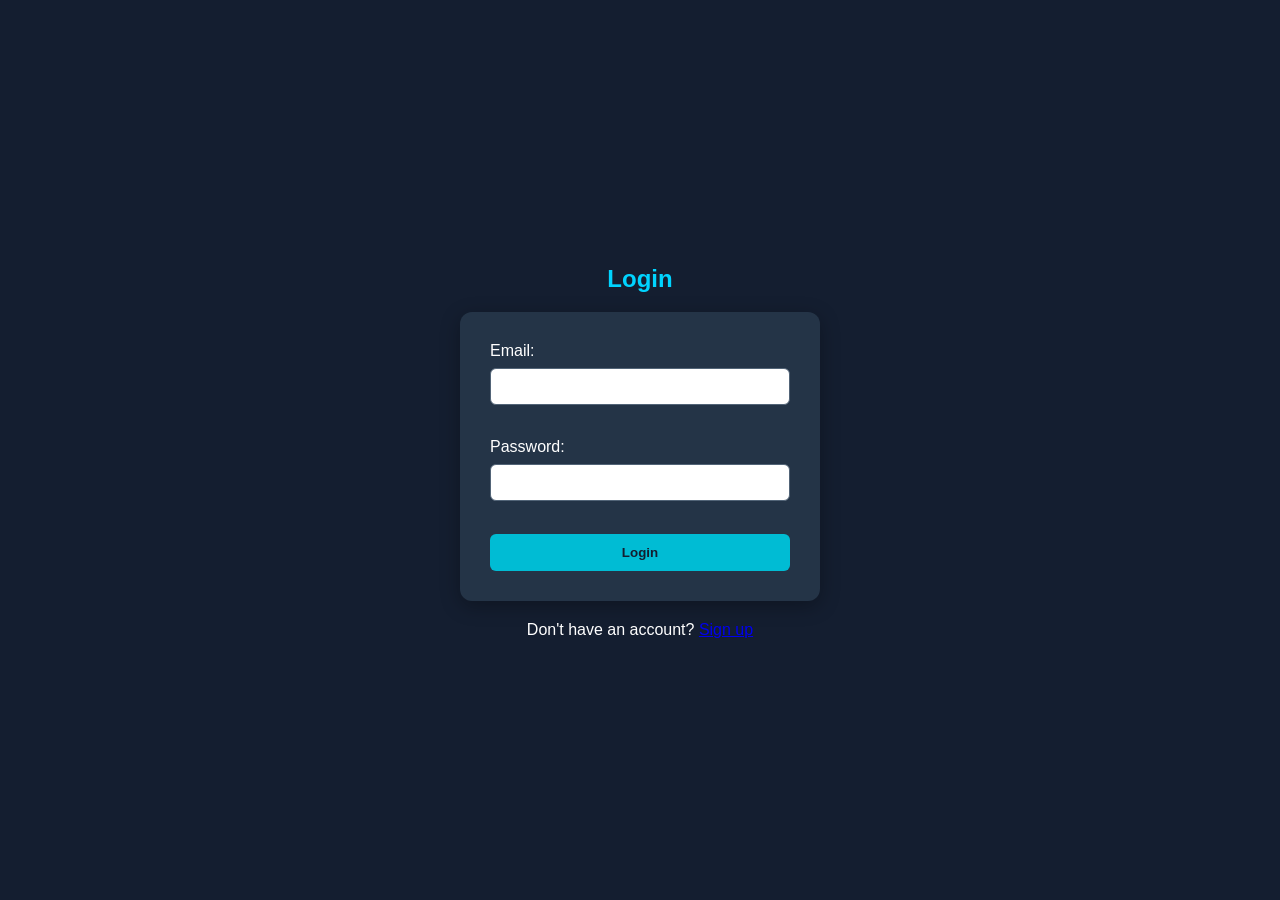
<file: Movie Search web/Login.html>
<!DOCTYPE html>
<html lang="en">
<head>
    <meta charset="UTF-8">
    <meta name="viewport" content="width=device-width, initial-scale=1.0">
    <title>Document</title>
    <link rel="stylesheet" href="Style.css">
</head>
<body>
    <h2>Login</h2>

    <form id="loginForm">
        <label for="email">Email:</label>
        <input type="email" id="email" required>

        <br><br>
        <label for="password">Password:</label>
        <input type="password" id="password" required>

        <br><br>

        <button type="submit">Login</button>
    </form>

    <p>Don't have an account? 
        <a href="signup.html">Sign up</a>
    </p>

    <script src="auth.js"></script>
</body>
</html>
</file>
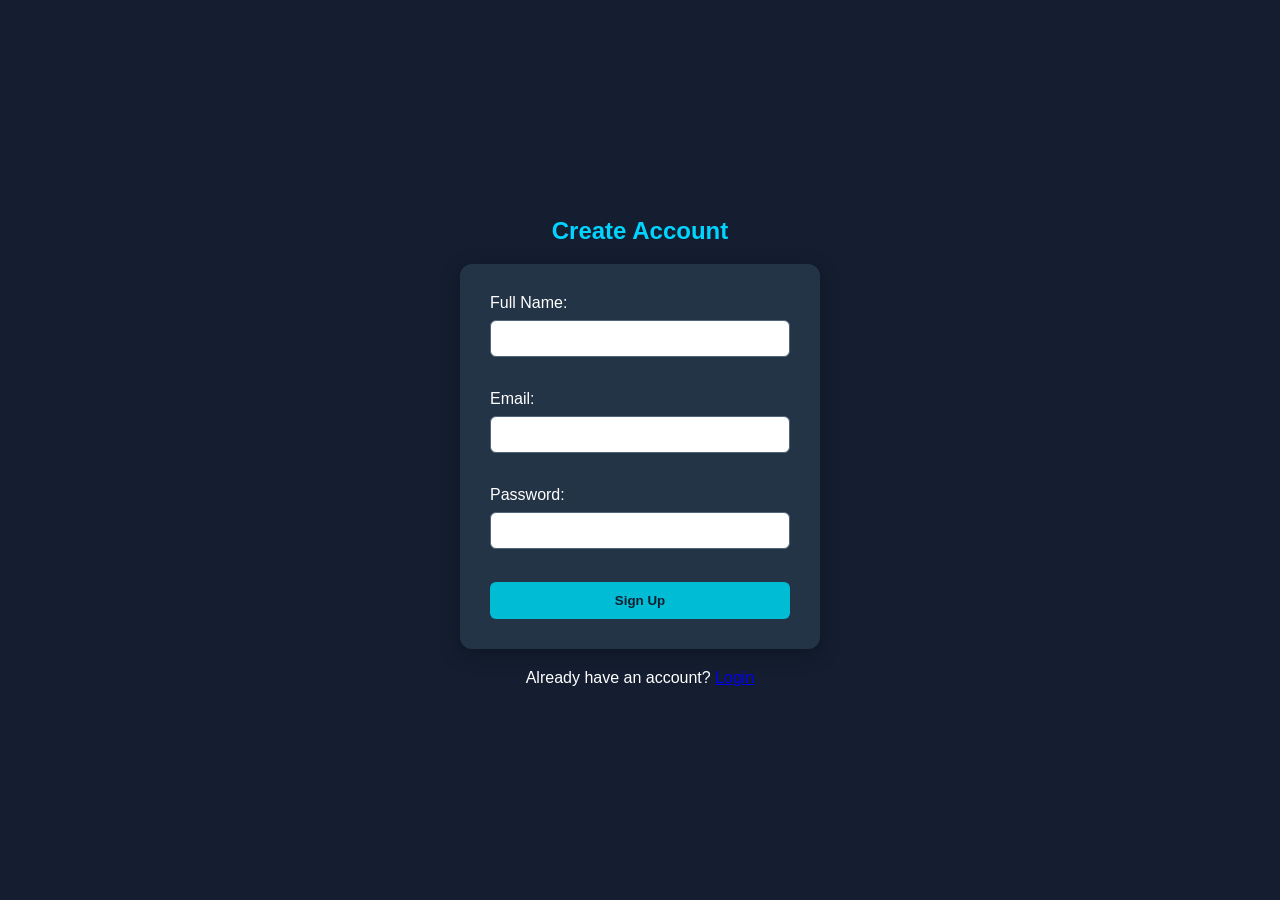
<file: Movie Search web/Signup.html>
<!DOCTYPE html>
<html lang="en">
<head>
    <meta charset="UTF-8">
    <meta name="viewport" content="width=device-width, initial-scale=1.0">
    <title>Signup Page</title>
    <link rel="stylesheet" href="Style.css">
</head>
<body>
   <h2>Create Account</h2>

    <form id="signupForm">

        <label for="name">Full Name:</label>
        <input type="text" id="name" required>

        <br><br>

        <label for="email">Email:</label>
        <input type="email" id="email" required>

        <br><br>

        <label for="password">Password:</label>
        <input type="password" id="password" required>

        <br><br>

        <button type="submit">Sign Up</button>

    </form>
    <p class="account-link">
    Already have an account?
    <a href="login.html">Login</a>
</p>
    <script src="auth.js"></script>
</body>
</html>
</file>
<file: Movie Search web/Style.css>
/* General */
body {
    margin: 0;
    padding: 0;
    font-family: Arial, sans-serif;
    background-color: #f5f5f5;
}


/* Navbar */
.navbar {
    padding: 15px 0;
}

.navbar-brand {
    font-size: 24px;
    font-weight: bold;
}


/* Main Heading */
h1 {
    font-weight: bold;
    margin-top: 20px;
}


/* Search Box */
.input-group {
    box-shadow: 0 3px 10px rgba(0, 0, 0, 0.1);
}

.form-control {
    height: 50px;
}

.btn-primary {
    padding: 0 25px;
}


/* Movie Cards */
.card {
    border: none;
    border-radius: 12px;
    overflow: hidden;
    box-shadow: 0 4px 15px rgba(0, 0, 0, 0.1);
    transition: 0.3s;
}

.card:hover {
    transform: translateY(-5px);
    box-shadow: 0 8px 20px rgba(0, 0, 0, 0.2);
}

.card-img-top {
    height: 400px;
    object-fit: cover;
}

.card-body {
    padding: 20px;
}

.card-title {
    font-weight: bold;
}


/* Mobile Responsive */
@media (max-width: 768px) {

    h1 {
        font-size: 28px;
    }

    .card-img-top {
        height: 350px;
    }

}

/* Login and Signup Design */

body {
    font-family: Arial, sans-serif;
    background: #141e30;
    color: white;
    margin: 0;
    min-height: 100vh;
    display: flex;
    flex-direction: column;
    justify-content: center;
    align-items: center;
}
h2 {
    text-align: center;
    color: #00d4ff;
}

form {
    background: #243447;
    padding: 30px;
    border-radius: 12px;
    width: 300px;
    box-shadow: 0 5px 20px rgba(0, 0, 0, 0.3);
}

label {
    display: block;
    margin-bottom: 8px;
}

input {
    width: 100%;
    padding: 10px;
    margin-bottom: 15px;
    box-sizing: border-box;
    border: 1px solid #526477;
    border-radius: 6px;
}

button {
    width: 100%;
    padding: 11px;
    background: #00bcd4;
    color: #141e30;
    border: none;
    border-radius: 6px;
    font-weight: bold;
    cursor: pointer;
}

button:hover {
    background: #00e5ff;
}
form + p {
    text-align: center;
    margin-top: 20px;
    width: 300px;
}
.account-link {
    text-align: center;
    margin-top: 20px;
}

/* Navbar Alignment */

.navbar .container-fluid {
    width: 100%;
    max-width: 100%;
    display: flex;
    justify-content: space-between;
    align-items: center;
}

.navbar .navbar-brand {
    margin-right: auto;
}

.navbar .navbar-collapse {
    flex-grow: 0;
}

.navbar .navbar-nav {
    margin-left: auto;
    align-items: center;
}

@media (min-width: 992px) {
    .navbar .navbar-collapse {
        display: flex !important;
        justify-content: flex-end;
    }
}
</file>
